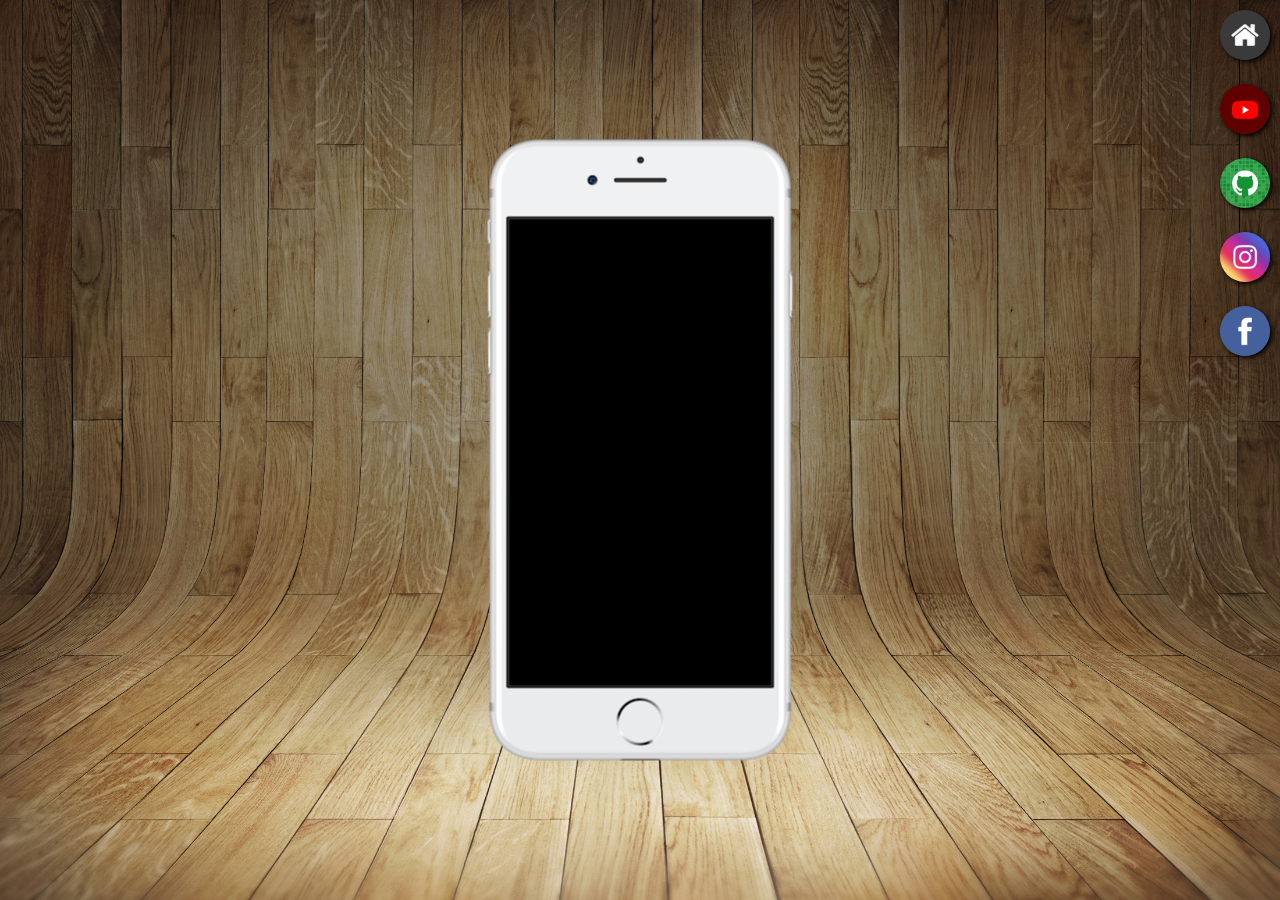
<file: index.html>
<!DOCTYPE html>
<html lang="en">
<head>
    <meta charset="UTF-8">
    <meta http-equiv="X-UA-Compatible" content="IE=edge">
    <meta name="viewport" content="width=device-width, initial-scale=1.0">
    <title>Telefone</title>
    <link rel="shortcut icon" href="favicon.ico" type="image/x-icon">
    <link rel="stylesheet" href="estilo/style.css">
</head>
<body>
    <main>
        <section id="telefone">
            <iframe src="https://pedronag01.github.io/eu-sei-que-vou-te-amar/" name="tela" id="tela" frameborder="0"></iframe>
        </section>
        <section id="redes-sociais">
            <a href="#" target="tela"><img src="imagens/logo-home.jpg" alt="home"></a><br>
            <a href="#" target="tela"><img src="imagens/logo-youtube.jpg"></a><br>
            <a href="#" target="tela"><img src="imagens/logo-github.jpg" alt="github"></a><br>
            <a href="#" target="tela"><img src="imagens/logo-instagram.jpg" alt="instagram"></a><br>
            <a href="#" target="tela"><img src="imagens/logo-facebook.jpg" alt="facebook"></a>
        </section>
    </main>
</body>
</html>
</file>
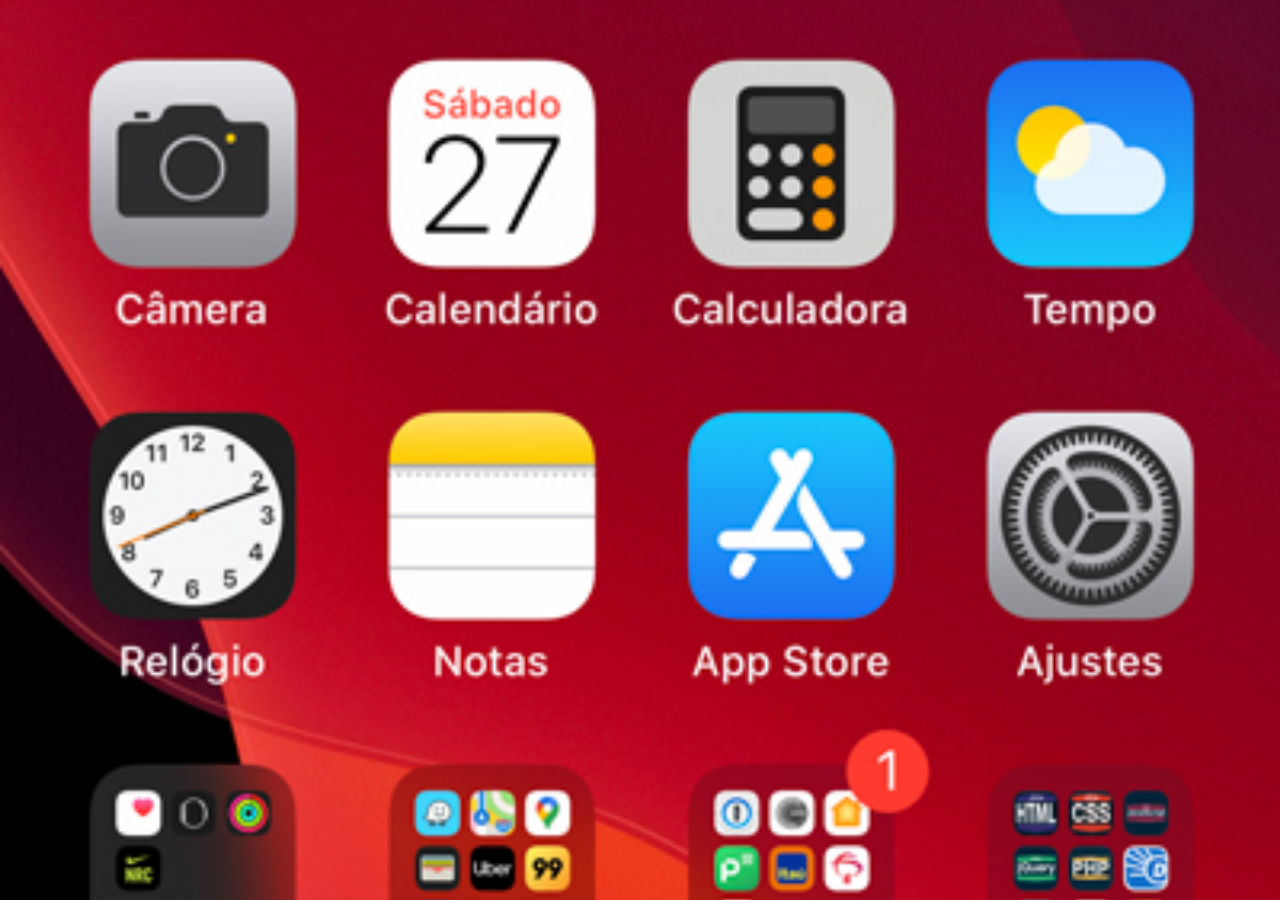
<file: home.html>
<!DOCTYPE html>
<html lang="en">
<head>
    <meta charset="UTF-8">
    <meta http-equiv="X-UA-Compatible" content="IE=edge">
    <meta name="viewport" content="width=device-width, initial-scale=1.0">
    <title>Home</title>
</head>
<style>
    *{
      margin: 0;
      padding: 0;

    }
    body{
        width: 100vw;
        height: 100vh;
        background: black url('./imagens/tela-home.jpg') no-repeat top center;
        background-size: cover;
    }
</style>
<body>
    
</body>
</html>
</file>
<file: estilo/style.css>
@charset "UTF-8";
*{
    margin: 0;
    padding: 0;
    font-family: Arial, Helvetica, sans-serif;
}
html, body{
    height: 100vh;
    width: 100vw;
    background-color: black;
}
main{
    position: relative;
    height: 100vh;
    
}
body{
    background: url("../imagens/fundo-madeira.jpg") no-repeat top center;
    background-size: cover;
    background-attachment: fixed;
}
section#telefone{
    position: absolute;
    top: 50%;
    left: 50%;
    transform: translate(-50%, -50%);
    height: 627px;
    width: 311px;
    background: url(../imagens/frame-iphone.png) no-repeat;
    
}
iframe#tela{
    position: relative;
    top: 80px;
    left: 22px;
    width: 269px;
    height: 471px; 
}
section#redes-sociais > a > img{
    width: 50px;
    margin: 10px;
    border-radius: 50%;
    box-shadow: 2px 2px 5px black;
    box-sizing: border-box;
    
}
section#redes-sociais{
    text-align: right;
}
section#redes-sociais img:hover{
    border: 2px solid rgba(255, 255, 255, 0.436);
    transform: translate(-3px, -3px);
    box-shadow: 5px 5px 10px rgba(0, 0, 0, 0.592);
    transition: transform .2s, border .3s;
}
</file>
